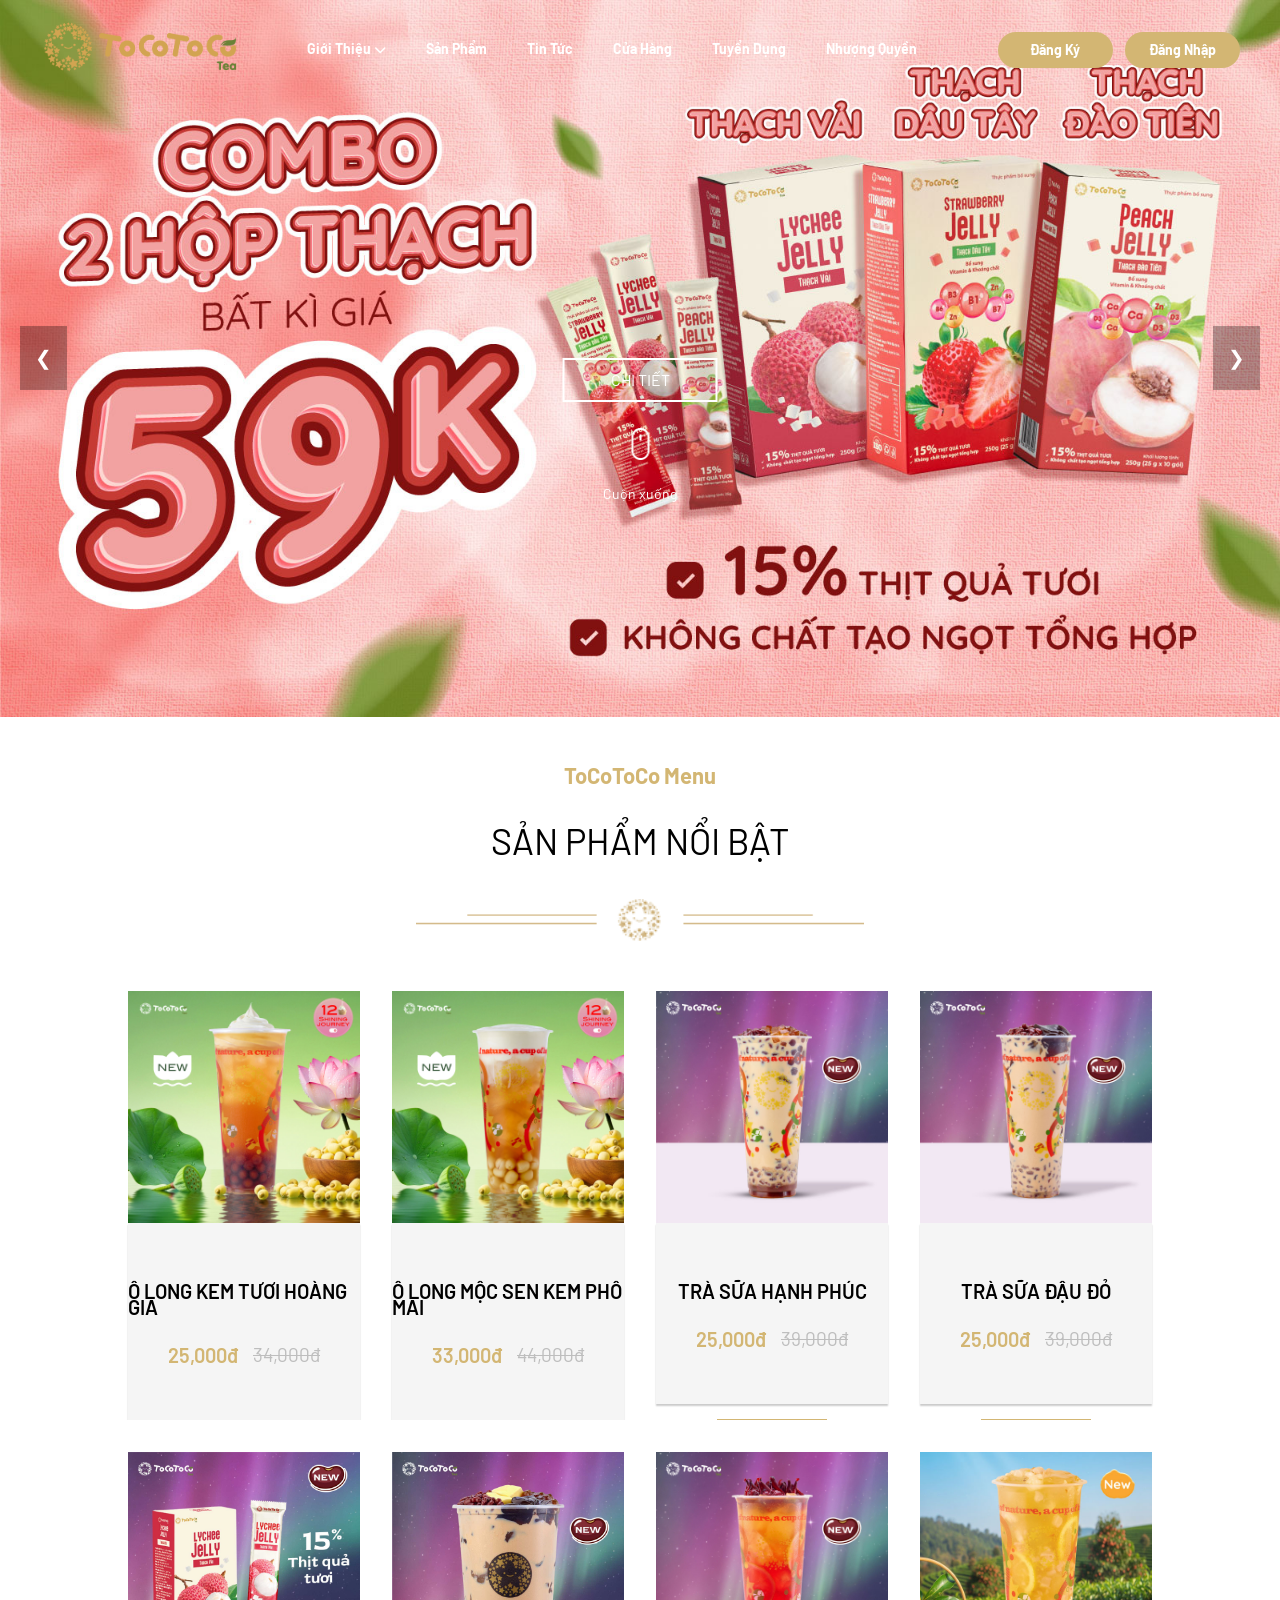
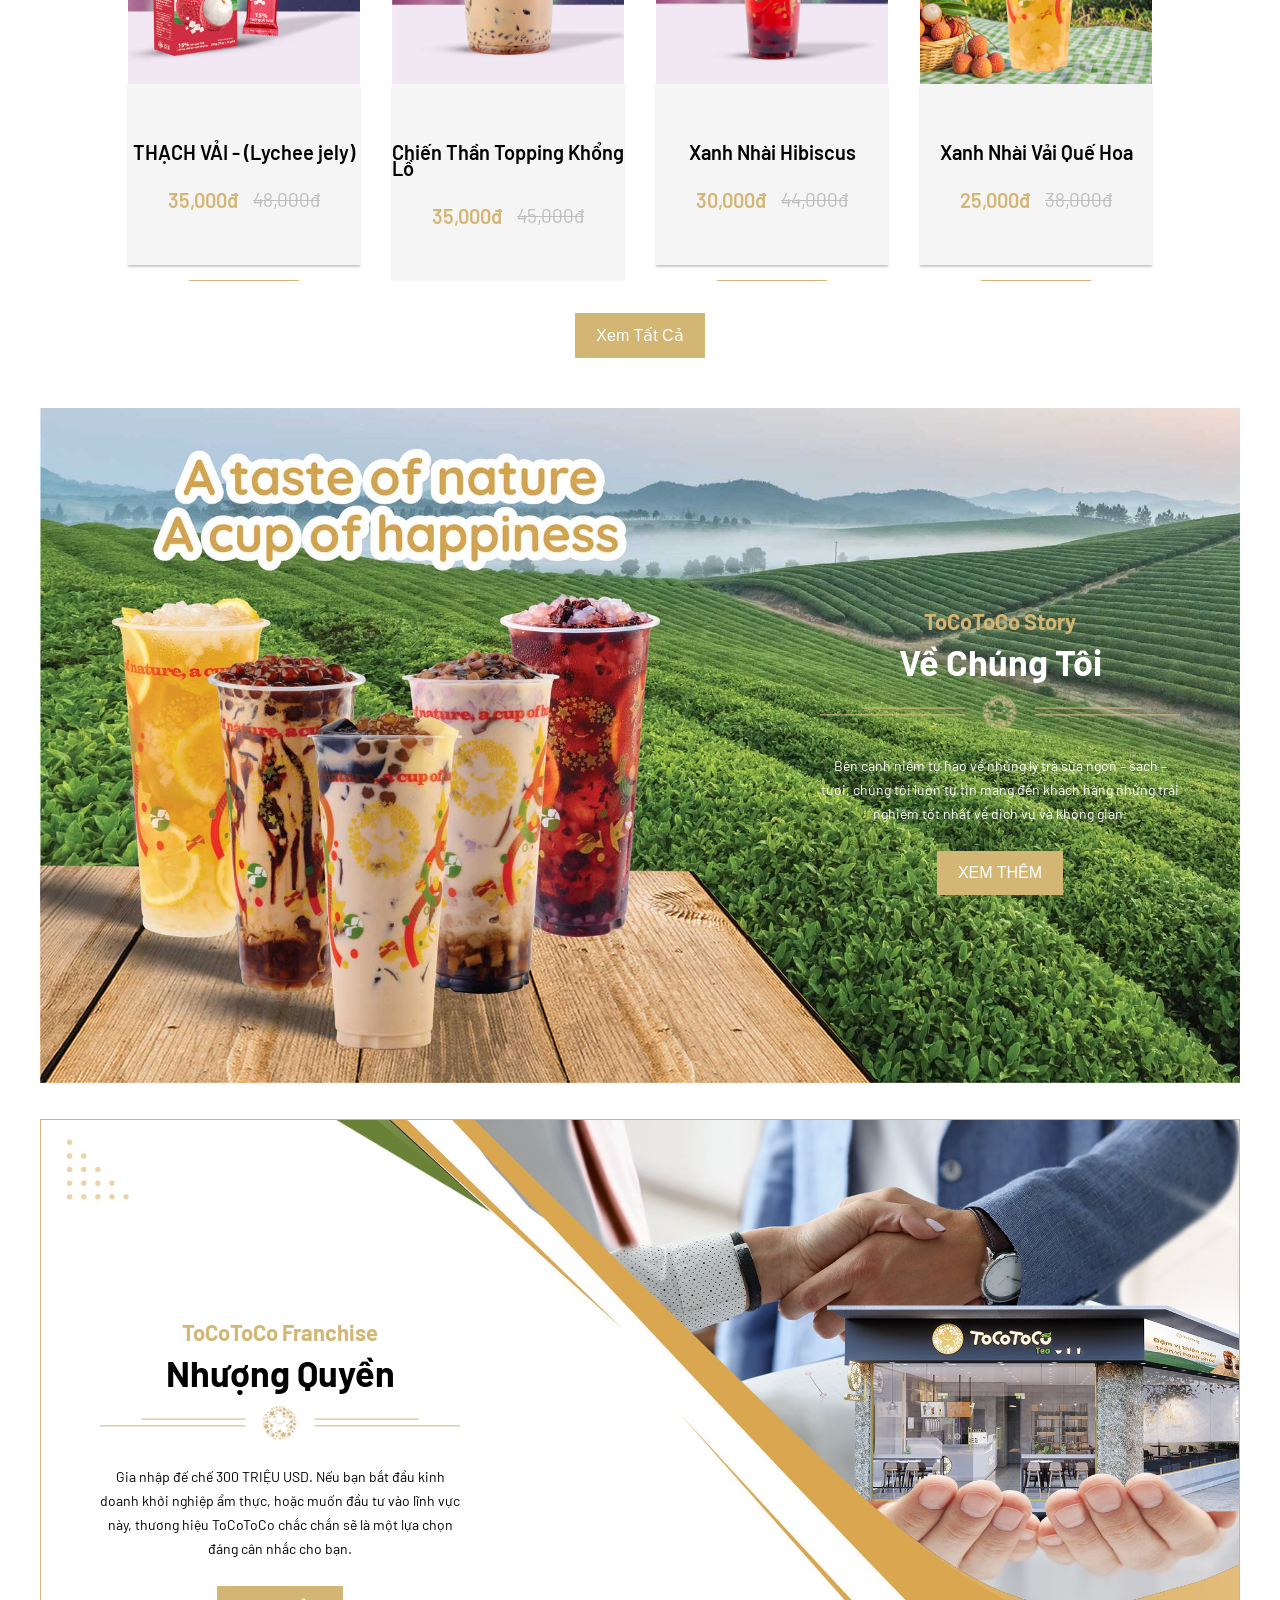
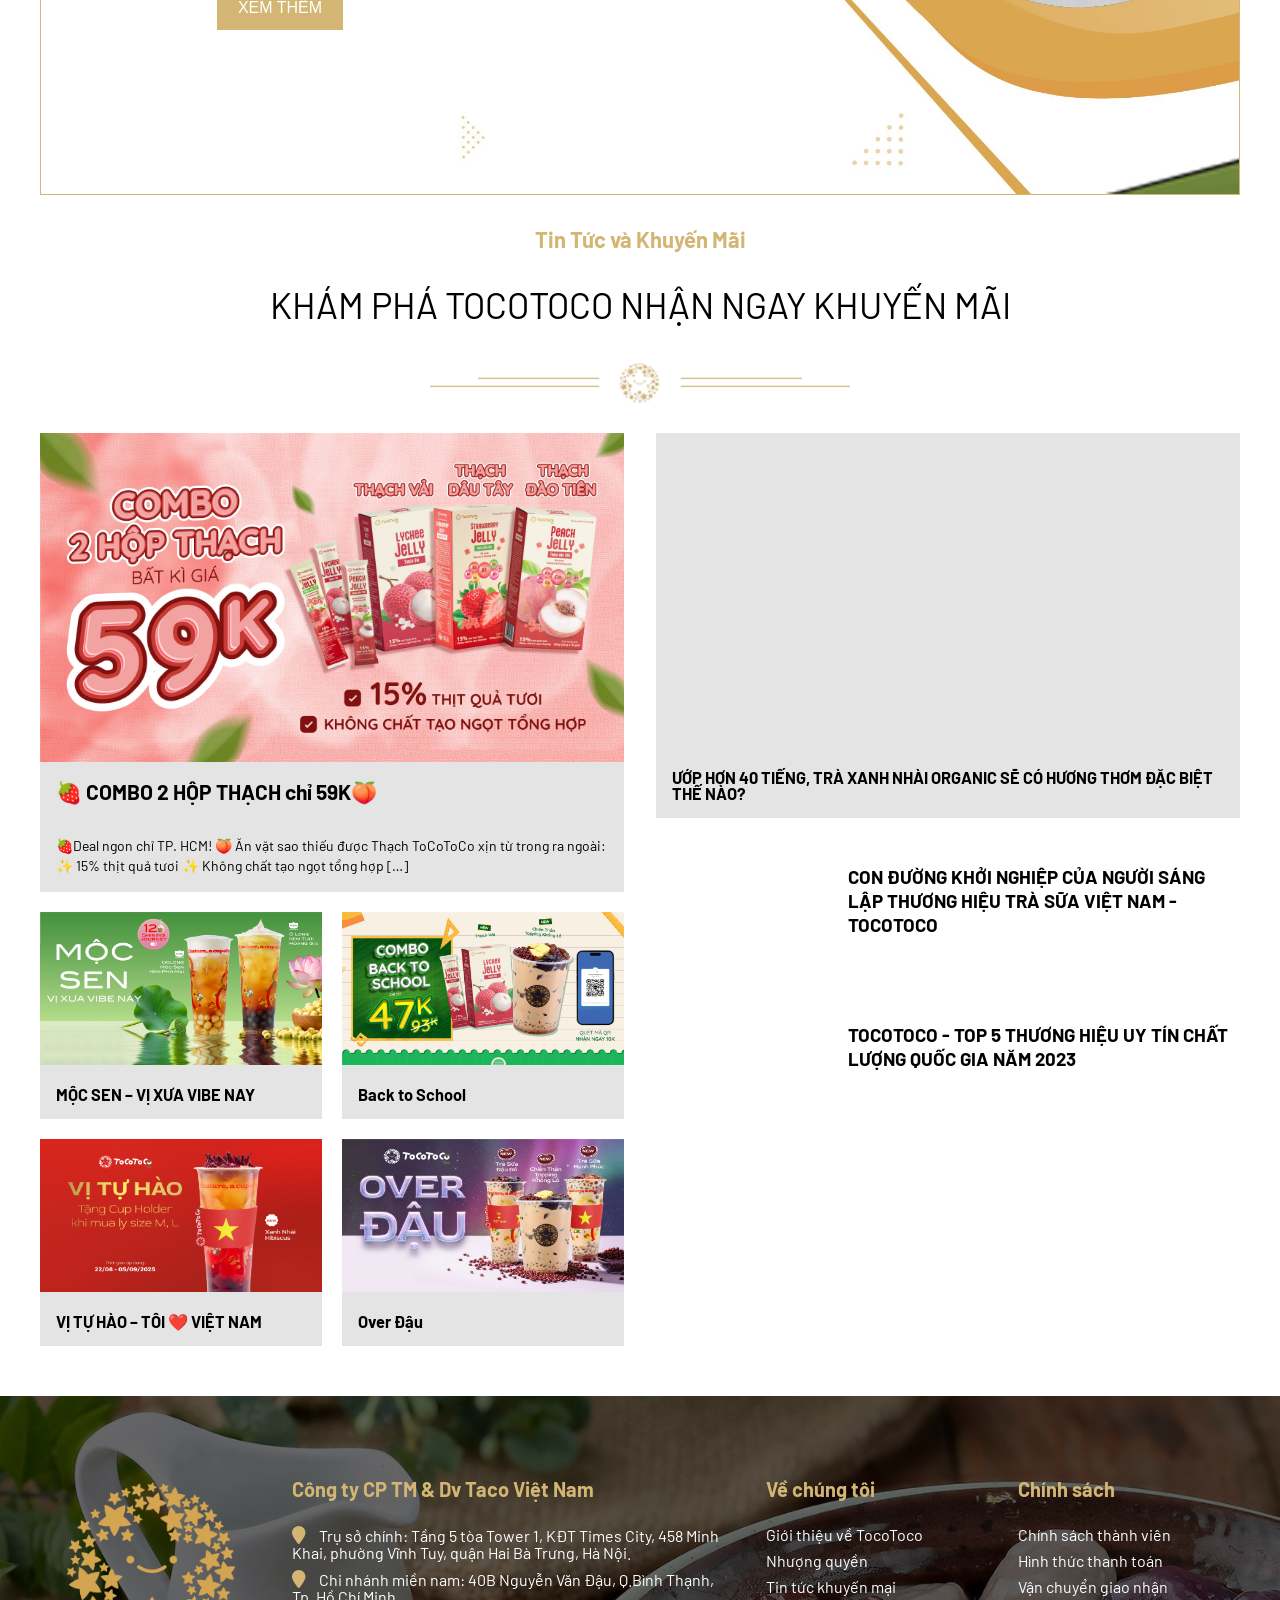
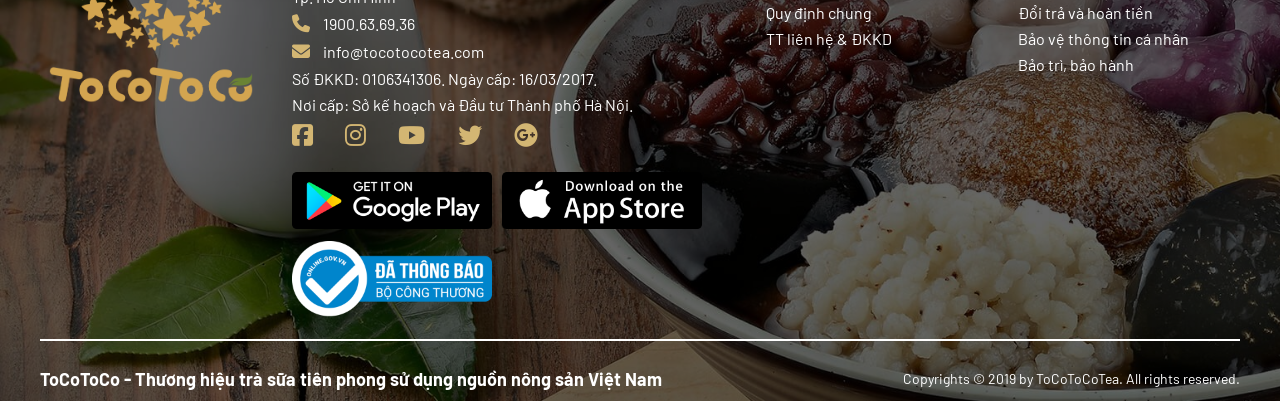
<file: index.html>
<!doctype html>
<html lang="vi">
  <head>
    <meta charset="UTF-8" />
    <meta name="viewport" content="width=device-width, initial-scale=1.0" />
    <title>ToCoToCo - Trà Sữa Ngon Chuẩn Vị Việt</title>
    <!-- Font Awesome -->
    <link
      rel="stylesheet"
      href="https://cdnjs.cloudflare.com/ajax/libs/font-awesome/6.6.0/css/all.min.css"
    />

    <!-- Google Fonts -->
    <link rel="preconnect" href="https://fonts.googleapis.com" />
    <link rel="preconnect" href="https://fonts.gstatic.com" crossorigin />
    <link
      href="https://fonts.googleapis.com/css2?family=Barlow:wght@300;400;500;600;700;800&display=swap"
      rel="stylesheet"
    />

    <!-- CSS -->
    <link rel="stylesheet" href="./assets/css/toco-grid.css" />
    <link rel="stylesheet" href="./assets/css/base.css" />
    <link rel="stylesheet" href="./assets/css/home.css" />

    <!-- SEO -->
    <meta
      name="description"
      content="ToCoToCo - Thương hiệu trà sữa hàng đầu Việt Nam. Khám phá menu đa dạng, ưu đãi hấp dẫn, và câu chuyện thành công đằng sau thương hiệu ToCoToCo."
    />
    <link
      rel="icon"
      type="image/png"
      href="./assets/imgs/logo/toco-favicon.png"
    />

    <!-- Scripts -->
    <script defer src="./assets/js/include.js"></script>
  </head>
  <body>
    <!-- Header -->
    <header id="header"></header>

    <main class="home">
      <!-- Hero -->
      <section class="home__hero">
        <div class="home__hero-slider">
          <div
            class="home__hero-slide"
            style="
              background-image: url(&quot;./assets/imgs/banner/WEBSITE-1.jpg&quot;);
            "
          ></div>
          <div
            class="home__hero-slide"
            style="
              background-image: url(&quot;./assets/imgs/banner/WEBSITE-2.jpg&quot;);
            "
          ></div>
          <div
            class="home__hero-slide"
            style="
              background-image: url(&quot;./assets/imgs/banner/WEBSITE-3.jpg&quot;);
            "
          ></div>
        </div>

        <div class="home__hero-btn">
          <a href="./pages/product.html">CHI TIẾT</a>
          <div class="btn-up_down"></div>
          <p>Cuộn xuống</p>
        </div>

        <button class="hero-prev">❮</button>
        <button class="hero-next">❯</button>
      </section>

      <!-- Product -->
      <section class="product">
        <div class="product__title">
          <h2 class="product__subtitle">ToCoToCo Menu</h2>
          <div class="product__heading">SẢN PHẨM NỔI BẬT</div>
          <img loading="lazy"
            class="product__line"
            src="./assets/imgs/logo/home_line.webp"
            alt="line"
          />
        </div>

        <div class="product__list grid">
          <div class="row">
            <div class="product__card col xl-3 m-6 c-6">
              <div class="product__card-img">
                <img loading="lazy"
                  src="./assets/imgs/products/OOLONG-KEM-TUOI-HOANG-GIA-VANI.jpg"
                  alt="ảnh OOLONG-KEM-TUOI-HOANG-GIA-VANI"
                />
              </div>
              <div class="product__card-info">
                <h3 class="product__name">Ô LONG KEM TƯƠI HOÀNG GIA</h3>
                <div class="product__price">
                  <div class="product__price--origin">25,000đ</div>
                  <div class="product__price--sale">34,000đ</div>
                </div>
                <button class="product__btn">Đặt Hàng</button>
              </div>
            </div>
            <div class="product__card col xl-3 m-6 c-6">
              <div class="product__card-img">
                <img loading="lazy"
                  alt="ảnh Oolong-Moc-Sen-Kem-Pho-Mai"
                  src="./assets/imgs/products/Oolong-Moc-Sen-Kem-Pho-Mai.jpg"
                />
              </div>
              <div class="product__card-info">
                <h3 class="product__name">Ô LONG MỘC SEN KEM PHÔ MAI</h3>
                <div class="product__price">
                  <div class="product__price--origin">33,000đ</div>
                  <div class="product__price--sale">44,000đ</div>
                </div>
                <button class="product__btn">Đặt Hàng</button>
              </div>
            </div>
            <div class="product__card col xl-3 m-6 c-6">
              <div class="product__card-img">
                <img loading="lazy"
                  src="./assets/imgs/products/Tra-sua-hanh-phuc.jpg"
                  alt="ảnh Tra-sua-hanh-phuc"
                />
              </div>
              <div class="product__card-info">
                <h3 class="product__name">TRÀ SỮA HẠNH PHÚC</h3>
                <div class="product__price">
                  <div class="product__price--origin">25,000đ</div>
                  <div class="product__price--sale">39,000đ</div>
                </div>
                <button class="product__btn">Đặt Hàng</button>
              </div>
            </div>
            <div class="product__card col xl-3 m-6 c-6">
              <div class="product__card-img">
                <img loading="lazy"
                  src="./assets/imgs/products/Tra-sua-dau-do.jpg"
                  alt="ảnh Tra-sua-dau-do"
                />
              </div>
              <div class="product__card-info">
                <h3 class="product__name">TRÀ SỮA ĐẬU ĐỎ</h3>
                <div class="product__price">
                  <div class="product__price--origin">25,000đ</div>
                  <div class="product__price--sale">39,000đ</div>
                </div>
                <button class="product__btn">Đặt Hàng</button>
              </div>
            </div>
          </div>

          <div class="row">
            <div class="product__card col xl-3 m-6 c-6">
              <div class="product__card-img">
                <img loading="lazy"
                  src="./assets/imgs/products/Thach-vai.jpg"
                  alt="ảnh Thach-vai"
                />
              </div>
              <div class="product__card-info">
                <h3 class="product__name">THẠCH VẢI - (Lychee jely)</h3>
                <div class="product__price">
                  <div class="product__price--origin">35,000đ</div>
                  <div class="product__price--sale">48,000đ</div>
                </div>
                <button class="product__btn">Đặt Hàng</button>
              </div>
            </div>
            <div class="product__card col xl-3 m-6 c-6">
              <div class="product__card-img">
                <img loading="lazy"
                  src="./assets/imgs/products/Chien-than-topping-khong-lo.jpg"
                  alt="ảnh Chien-than-topping-khong-lo"
                />
              </div>
              <div class="product__card-info">
                <h3 class="product__name">Chiến Thần Topping Khổng Lồ</h3>
                <div class="product__price">
                  <div class="product__price--origin">35,000đ</div>
                  <div class="product__price--sale">45,000đ</div>
                </div>
                <button class="product__btn">Đặt Hàng</button>
              </div>
            </div>
            <div class="product__card col xl-3 m-6 c-6">
              <div class="product__card-img">
                <img loading="lazy"
                  src="./assets/imgs/products/Xanh-nhai-hibiscus.jpg"
                  alt="ảnh Xanh-nhai-hibiscus"
                />
              </div>
              <div class="product__card-info">
                <h3 class="product__name">Xanh Nhài Hibiscus</h3>
                <div class="product__price">
                  <div class="product__price--origin">30,000đ</div>
                  <div class="product__price--sale">44,000đ</div>
                </div>
                <button class="product__btn">Đặt Hàng</button>
              </div>
            </div>
            <div class="product__card col xl-3 m-6 c-6">
              <div class="product__card-img">
                <img loading="lazy"
                  src="./assets/imgs/products/Xanh-Nhai-Vai-Que-Hoa.jpg"
                  alt="ảnh Xanh-Nhai-Vai-Que-Hoa"
                />
              </div>
              <div class="product__card-info">
                <h3 class="product__name">Xanh Nhài Vải Quế Hoa</h3>
                <div class="product__price">
                  <div class="product__price--origin">25,000đ</div>
                  <div class="product__price--sale">38,000đ</div>
                </div>
                <button class="product__btn">Đặt Hàng</button>
              </div>
            </div>
          </div>
          <button class="product__list-btn">Xem Tất Cả</button>
        </div>
      </section>

      <!-- Banner -->
      <section class="banner wide">
        <div class="banner__item">
          <img loading="lazy" src="./assets/imgs/banner/banner-about-us.jpg" alt="banner" />
          <div class="banner__info banner__info--right">
            <h2 class="banner__subtitle">ToCoToCo Story</h2>
            <h3 class="banner__title">Về Chúng Tôi</h3>
            <img loading="lazy"
              class="product__line"
              src="./assets/imgs/logo/home_line.webp"
              alt="line"
            />
            <p class="banner__desc">
              Bên cạnh niềm tự hào về những ly trà sữa ngon – sạch – tươi, chúng
              tôi luôn tự tin mang đến khách hàng những trải nghiệm tốt nhất về
              dịch vụ và không gian.
            </p>
            <button class="banner__btn">XEM THÊM</button>
          </div>
        </div>

        <div class="banner__item">
          <img loading="lazy"
            style="border: 1px solid #d3b673"
            src="./assets/imgs/banner/banner-contact.jpeg"
            alt="banner"
          />
          <div class="banner__info banner__info--left">
            <h2 class="banner__subtitle">ToCoToCo Franchise</h2>
            <h3 class="banner__title">Nhượng Quyền</h3>
            <img loading="lazy"
              class="product__line"
              src="./assets/imgs/logo/home_line.webp"
              alt="line"
            />
            <p class="banner__desc">
              Gia nhập đế chế 300 TRIỆU USD. Nếu bạn bắt đầu kinh doanh khởi
              nghiệp ẩm thực, hoặc muốn đầu tư vào lĩnh vực này, thương hiệu
              ToCoToCo chắc chắn sẽ là một lựa chọn đáng cân nhắc cho bạn.
            </p>
            <button class="banner__btn">XEM THÊM</button>
          </div>
        </div>
      </section>

      <!-- News -->
      <section class="news wide">
        <div class="product__title">
          <h2 class="product__subtitle">Tin Tức và Khuyến Mãi</h2>
          <div class="product__heading">
            KHÁM PHÁ TOCOTOCO NHẬN NGAY KHUYẾN MÃI
          </div>
          <img loading="lazy"
            class="product__line"
            src="./assets/imgs/logo/home_line.webp"
            alt="line"
          />
        </div>

        <div class="news__main">
          <div class="news__col">
            <div class="news__latest news__ani">
              <!-- Fixed: Nút không hoạt động (thêm href) -->
              <a href="javascript:void(0)">
                <div class="news__wall">
                  <!-- Fixed: Hình ảnh thiếu alt -->
                  <img loading="lazy"
                    src="./assets/imgs/banner/WEBSITE-1.jpg"
                    alt="Tin tức ToCoToCo 1"
                  />
                </div>
                <div class="news__content">
                  <h2>🍓 COMBO 2 HỘP THẠCH chỉ 59K🍑</h2>
                  <p>
                    🍓Deal ngon chỉ TP. HCM! 🍑 Ăn vặt sao thiếu được Thạch
                    ToCoToCo xịn từ trong ra ngoài: ✨ 15% thịt quả tươi ✨
                    Không chất tạo ngọt tổng hợp […]
                  </p>
                </div>
              </a>
            </div>

            <ul class="news__list">
              <li class="news__item news__ani">
                <!-- Fixed: Nút không hoạt động (thêm href) -->
                <a href="javascript:void(0)">
                  <div class="news__wall">
                    <!-- Fixed: Hình ảnh thiếu alt -->
                    <img loading="lazy"
                      src="./assets/imgs/banner/WEBSITE-2.jpg"
                      alt="Tin tức ToCoToCo 2"
                    />
                  </div>
                  <div class="news__content">
                    <h3>MỘC SEN – VỊ XƯA VIBE NAY</h3>
                  </div>
                </a>
              </li>
              <li class="news__item news__ani">
                <!-- Fixed: Nút không hoạt động (thêm href) -->
                <a href="javascript:void(0)">
                  <div class="news__wall">
                    <!-- Fixed: Hình ảnh thiếu alt -->
                    <img loading="lazy"
                      src="./assets/imgs/banner/banner-back-to-school.jpg"
                      alt="Sự kiện Back to School"
                    />
                  </div>
                  <div class="news__content"><h3>Back to School</h3></div>
                </a>
              </li>
              <li class="news__item news__ani">
                <!-- Fixed: Nút không hoạt động (thêm href) -->
                <a href="javascript:void(0)">
                  <div class="news__wall">
                    <!-- Fixed: Hình ảnh thiếu alt -->
                    <img loading="lazy"
                      src="./assets/imgs/banner/banner-2-thang-9.png"
                      alt="Sự kiện Lễ Quốc Khánh"
                    />
                  </div>
                  <div class="news__content">
                    <h3>VỊ TỰ HÀO – TÔI ❤️ VIỆT NAM</h3>
                  </div>
                </a>
              </li>
              <li class="news__item news__ani">
                <!-- Fixed: Nút không hoạt động (thêm href) -->
                <a href="javascript:void(0)">
                  <div class="news__wall">
                    <!-- Fixed: Hình ảnh thiếu alt -->
                    <img loading="lazy"
                      src="./assets/imgs/banner/over-dau.jpg"
                      alt="Tin tức Over Đậu"
                    />
                  </div>
                  <div class="news__content"><h3>Over Đậu</h3></div>
                </a>
              </li>
            </ul>
          </div>

          <div class="news__col">
            <div class="news__latest news__ani">
              <div class="news__wall">
                <iframe loading="lazy"
                  width="100%"
                  height="315"
                  src="https://www.youtube.com/embed/Q4eLrTkAnJ0"
                  title="Ướp Hơn 40 Tiếng, Trà Xanh Nhài Organic Sẽ Có Hương Thơm Đặc Biệt Thế Nào?"
                  frameborder="0"
                  allow="
                    accelerometer;
                    autoplay;
                    clipboard-write;
                    encrypted-media;
                    gyroscope;
                    picture-in-picture;
                    web-share;
                  "
                  allowfullscreen
                >
                </iframe>
              </div>
              <div class="news__content">
                <h3>
                  ƯỚP HƠN 40 TIẾNG, TRÀ XANH NHÀI ORGANIC SẼ CÓ HƯƠNG THƠM ĐẶC
                  BIỆT THẾ NÀO?
                </h3>
              </div>
            </div>
            <ul class="news__list--right">
              <li class="news__item--right">
                <div class="news__wall--right">
                  <iframe loading="lazy"
                    width="40%"
                    height="120"
                    src="https://www.youtube.com/embed/qhwPaHo0Tx8"
                    title="Con Đường Khởi Nghiệp Của Người Sáng Lập ToCoToCo"
                    frameborder="0"
                    allow="
                      accelerometer;
                      autoplay;
                      clipboard-write;
                      encrypted-media;
                      gyroscope;
                      picture-in-picture;
                      web-share;
                    "
                    allowfullscreen
                  >
                  </iframe>
                </div>
                <div class="news__item--right-content">
                  <h3>
                    CON ĐƯỜNG KHỞI NGHIỆP CỦA NGƯỜI SÁNG LẬP THƯƠNG HIỆU TRÀ SỮA
                    VIỆT NAM - TOCOTOCO
                  </h3>
                </div>
              </li>
              <li class="news__item--right">
                <div class="news__wall--right">
                  <iframe loading="lazy"
                    width="40%"
                    height="120"
                    src="https://www.youtube.com/embed/-lEWuY-9v4o"
                    title="ToCoToCo - Top 5 Thương Hiệu Uy Tín Quốc Gia Năm 2023"
                    frameborder="0"
                    allow="
                      accelerometer;
                      autoplay;
                      clipboard-write;
                      encrypted-media;
                      gyroscope;
                      picture-in-picture;
                      web-share;
                    "
                    allowfullscreen
                  >
                  </iframe>
                </div>
                <div class="news__item--right-content">
                  <h3>
                    TOCOTOCO - TOP 5 THƯƠNG HIỆU UY TÍN CHẤT LƯỢNG QUỐC GIA NĂM
                    2023
                  </h3>
                </div>
              </li>
            </ul>
          </div>
        </div>
      </section>
    </main>

    <footer id="footer"></footer>
    <script>
      const slider = document.querySelector(".home__hero-slider");
      const slides = document.querySelectorAll(".home__hero-slide");
      const prev = document.querySelector(".hero-prev");
      const next = document.querySelector(".hero-next");
      let index = 0;

      function showSlide(i) {
        index = (i + slides.length) % slides.length;
        slider.style.transform = `translateX(-${index * 100}%)`;
      }

      next.addEventListener("click", () => showSlide(index + 1));
      prev.addEventListener("click", () => showSlide(index - 1));

      // Tự động chuyển ảnh mỗi 5 giây
      setInterval(() => showSlide(index + 1), 5000);
    </script>
  </body>
</html>
</file>
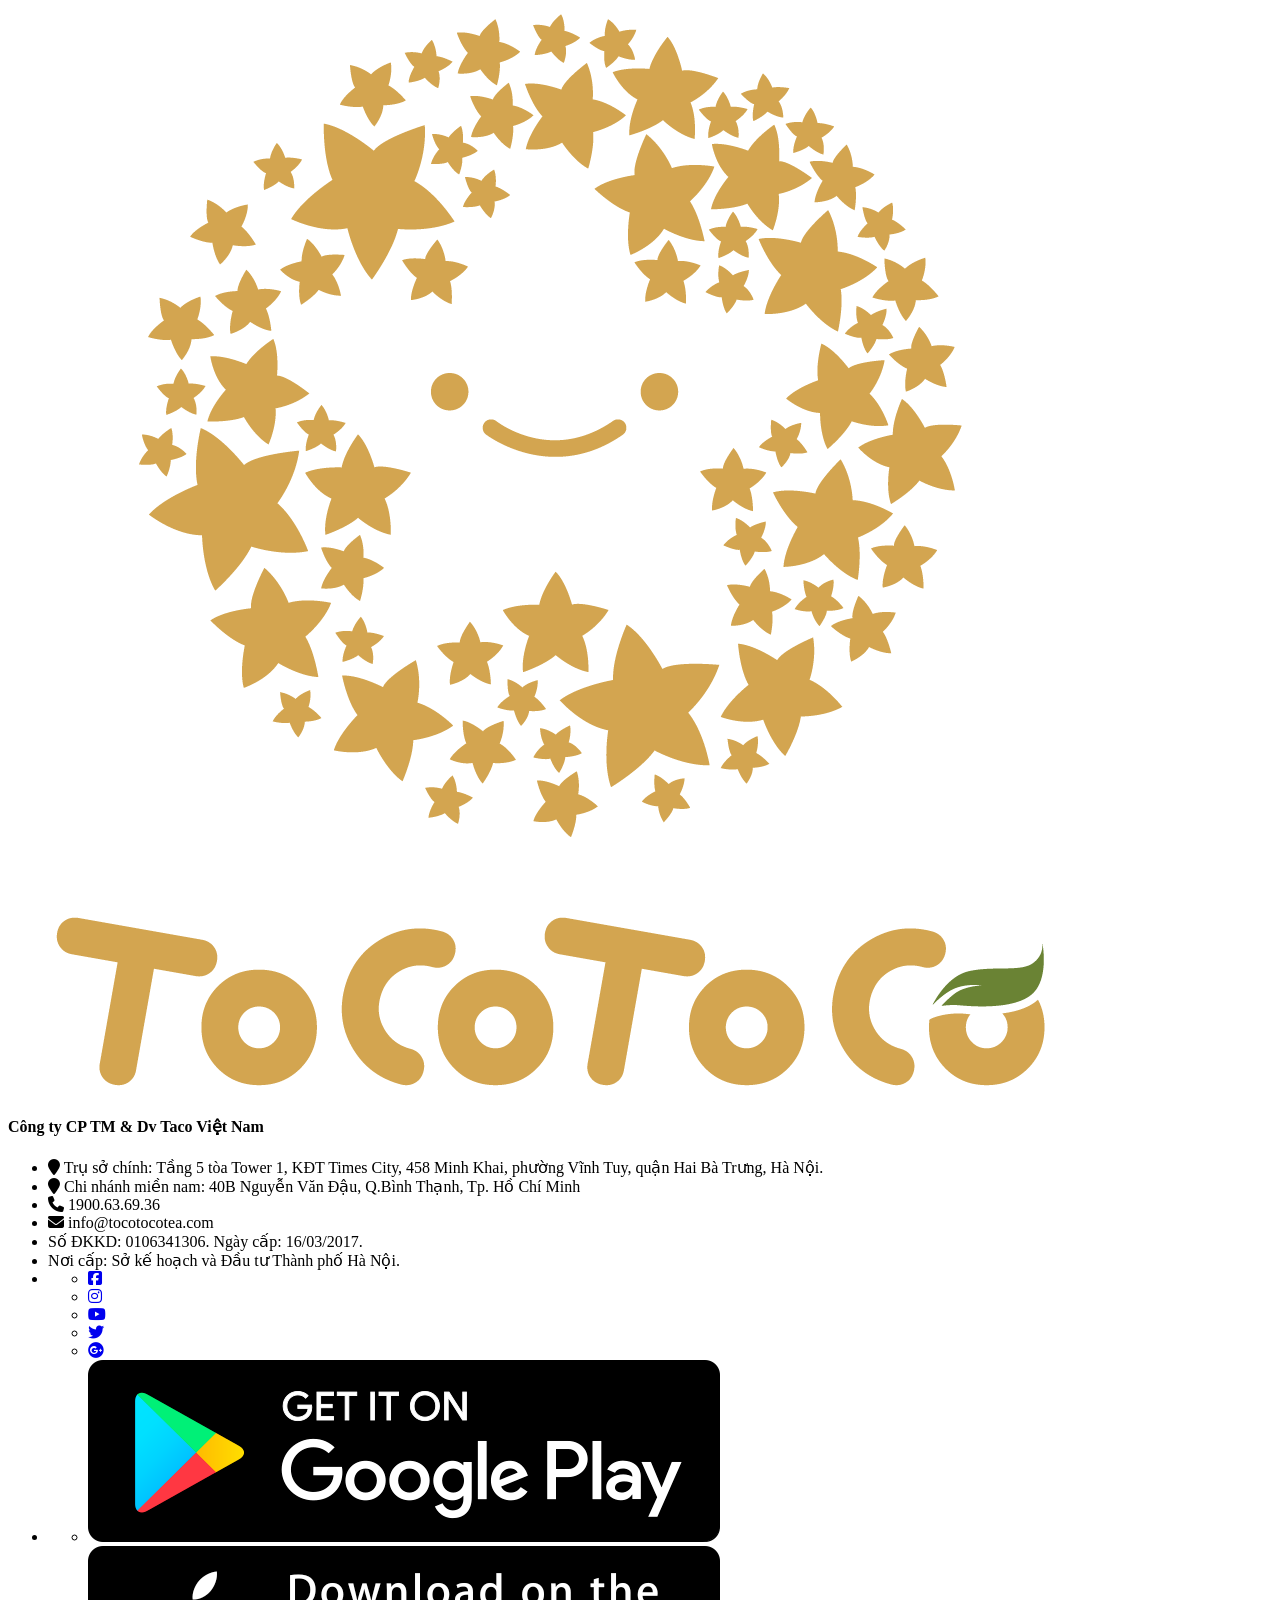
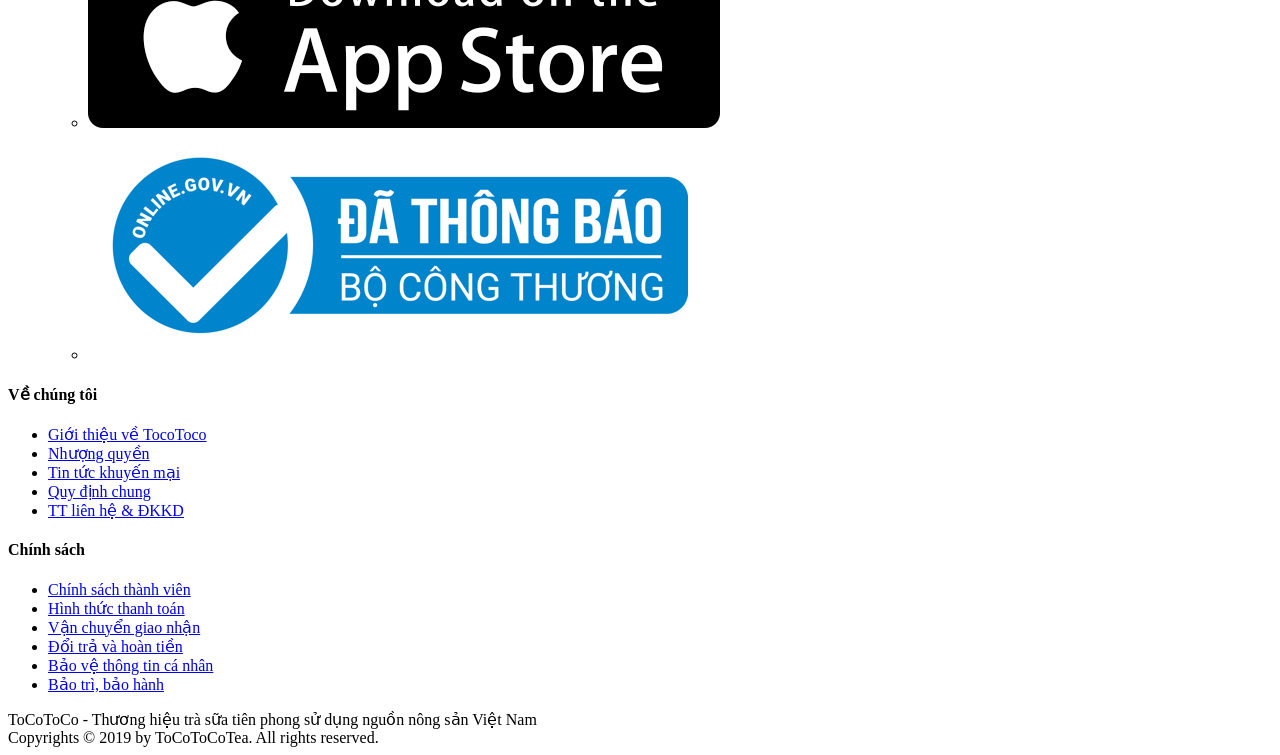
<file: components/footer.html>
<!doctype html>
<html lang="vi">
  <head>
    <meta charset="UTF-8" />
    <meta name="viewport" content="width=device-width, initial-scale=1.0" />
    <link
      rel="stylesheet"
      href="https://cdnjs.cloudflare.com/ajax/libs/font-awesome/6.6.0/css/all.min.css"
    />
  </head>
  <body>
    <footer id="footer">
      <div class="footer__container">
        <div class="footer-top">
          <section class="footer__logo">
            <img
              class="footer__logo-img"
              src="../assets/imgs/footer/ft_logo.png"
              alt="footer logo img"
            />
          </section>

          <section class="footer__info">
            <h4 class="footer__title">Công ty CP TM & Dv Taco Việt Nam</h4>
            <ul class="footer__info-list">
              <li class="footer__info-item">
                <i class="footer__icon fa-solid fa-location-pin"></i>
                Trụ sở chính: Tầng 5 tòa Tower 1, KĐT Times City, 458 Minh Khai,
                phường Vĩnh Tuy, quận Hai Bà Trưng, Hà Nội.
              </li>
              <li class="footer__info-item">
                <i class="footer__icon fa-solid fa-location-pin"></i>
                Chi nhánh miền nam: 40B Nguyễn Văn Đậu, Q.Bình Thạnh, Tp. Hồ Chí
                Minh
              </li>
              <li class="footer__info-item">
                <i class="footer__icon fa-solid fa-phone"></i>
                1900.63.69.36
              </li>
              <li class="footer__info-item">
                <i class="footer__icon fa-solid fa-envelope"></i>
                info@tocotocotea.com
              </li>
              <li class="footer__info-item">
                Số ĐKKD: 0106341306. Ngày cấp: 16/03/2017.
              </li>
              <li class="footer__info-item">
                Nơi cấp: Sở kế hoạch và Đầu tư Thành phố Hà Nội.
              </li>
              <li class="footer__info-item">
                <ul class="footer__social-list">
                  <li class="footer__social-item">
                    <a href="javascript:void(0)">
                      <i class="footer__icon fa-brands fa-square-facebook"></i>
                    </a>
                  </li>
                  <li class="footer__social-item">
                    <a href="javascript:void(0)">
                      <i class="footer__icon fa-brands fa-instagram"></i>
                    </a>
                  </li>
                  <li class="footer__social-item">
                    <a href="javascript:void(0)">
                      <i class="footer__icon fa-brands fa-youtube"></i>
                    </a>
                  </li>
                  <li class="footer__social-item">
                    <a href="javascript:void(0)">
                      <i class="footer__icon fa-brands fa-twitter"></i>
                    </a>
                  </li>
                  <li class="footer__social-item">
                    <a href="javascript:void(0)">
                      <i class="footer__icon fa-brands fa-google-plus"></i>
                    </a>
                  </li>
                </ul>
              </li>
              <li class="footer__info-item">
                <ul class="footer__img-list">
                  <li class="footer__img-item">
                    <img loading="lazy"
                      src="../assets/imgs/footer/googleplay.png"
                      alt="gg img"
                    />
                  </li>
                  <li class="footer__img-item">
                    <img loading="lazy"
                      src="../assets/imgs/footer/appstore.png"
                      alt="appstore img"
                    />
                  </li>
                  <li class="footer__img-item">
                    <img loading="lazy"
                      src="../assets/imgs/footer/bo_cong_thuong_grande.png"
                      alt="chứng nhận img"
                    />
                  </li>
                </ul>
              </li>
            </ul>
          </section>

          <section class="footer__about-us">
            <h4 class="footer__title">Về chúng tôi</h4>
            <ul class="footer__about-us-list">
              <li class="footer__about-us-item">
                <a class="footer__link" href="javascript:void(0)"
                  >Giới thiệu về TocoToco</a
                >
              </li>
              <li class="footer__about-us-item">
                <a class="footer__link" href="javascript:void(0)"
                  >Nhượng quyền</a
                >
              </li>
              <li class="footer__about-us-item">
                <a class="footer__link" href="javascript:void(0)"
                  >Tin tức khuyến mại</a
                >
              </li>
              <li class="footer__about-us-item">
                <a class="footer__link" href="javascript:void(0)"
                  >Quy định chung</a
                >
              </li>
              <li class="footer__about-us-item">
                <a class="footer__link" href="javascript:void(0)"
                  >TT liên hệ & ĐKKD</a
                >
              </li>
            </ul>
          </section>

          <section class="footer__policy">
            <h4 class="footer__title">Chính sách</h4>
            <ul class="footer__policy-list">
              <li class="footer__policy-item">
                <a class="footer__link" href="javascript:void(0)">
                  Chính sách thành viên
                </a>
              </li>
              <li class="footer__policy-item">
                <a class="footer__link" href="javascript:void(0)"
                  >Hình thức thanh toán</a
                >
              </li>
              <li class="footer__policy-item">
                <a class="footer__link" href="javascript:void(0)"
                  >Vận chuyển giao nhận</a
                >
              </li>
              <li class="footer__policy-item">
                <a class="footer__link" href="javascript:void(0)"
                  >Đổi trả và hoàn tiền</a
                >
              </li>
              <li class="footer__policy-item">
                <a class="footer__link" href="javascript:void(0)"
                  >Bảo vệ thông tin cá nhân</a
                >
              </li>
              <li class="footer__policy-item">
                <a class="footer__link" href="javascript:void(0)"
                  >Bảo trì, bảo hành</a
                >
              </li>
            </ul>
          </section>
        </div>

        <section class="footer-bottom">
          <div class="footer-bottom-left">
            ToCoToCo - Thương hiệu trà sữa tiên phong sử dụng nguồn nông sản
            Việt Nam
          </div>
          <div class="footer-bottom-right">
            Copyrights © 2019 by ToCoToCoTea. All rights reserved.
          </div>
        </section>
      </div>
    </footer>
  </body>
</html>
</file>
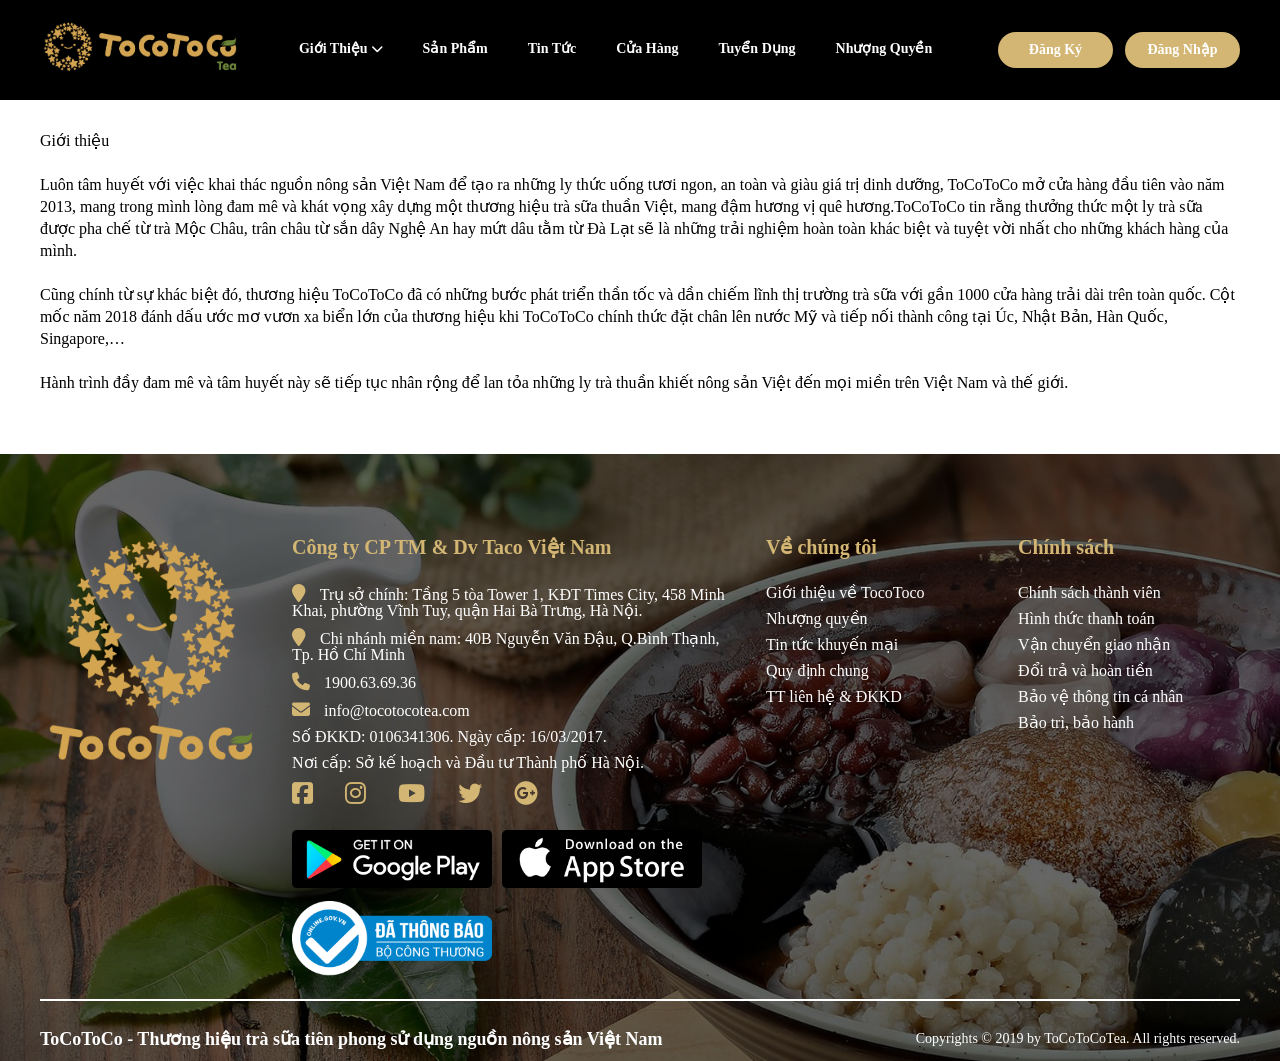
<file: pages/lich_su_va_su_menh.html>
<!DOCTYPE html>
<html lang="vi">
  <head>
    <meta charset="UTF-8" />
    <meta name="viewport" content="width=device-width, initial-scale=1.0" />
    <title>Lịch sử và sứ mệnh</title>
    <link rel="stylesheet" href="../assets/css/base.css" />
    <link rel="stylesheet" href="../assets/css/pages/lich-su.css" />
    <script defer src="../assets/js/include.js"></script>
  </head>
  <body>
    <header id="header"></header>

    <main class="main">
      <p>
        Giới thiệu <br /><br />
        Luôn tâm huyết với việc khai thác nguồn nông sản Việt Nam để tạo ra
        những ly thức uống tươi ngon, an toàn và giàu giá trị dinh dưỡng,
        ToCoToCo mở cửa hàng đầu tiên vào năm 2013, mang trong mình lòng đam mê
        và khát vọng xây dựng một thương hiệu trà sữa thuần Việt, mang đậm hương
        vị quê hương.ToCoToCo tin rằng thưởng thức một ly trà sữa được pha chế
        từ trà Mộc Châu, trân châu từ sắn dây Nghệ An hay mứt dâu tằm từ Đà Lạt
        sẽ là những trải nghiệm hoàn toàn khác biệt và tuyệt vời nhất cho những
        khách hàng của mình. <br /><br />
        Cũng chính từ sự khác biệt đó, thương hiệu ToCoToCo đã có những bước
        phát triển thần tốc và dần chiếm lĩnh thị trường trà sữa với gần 1000
        cửa hàng trải dài trên toàn quốc. Cột mốc năm 2018 đánh dấu ước mơ vươn
        xa biển lớn của thương hiệu khi ToCoToCo chính thức đặt chân lên nước Mỹ
        và tiếp nối thành công tại Úc, Nhật Bản, Hàn Quốc, Singapore,…
        <br /><br />
        Hành trình đầy đam mê và tâm huyết này sẽ tiếp tục nhân rộng để lan tỏa
        những ly trà thuần khiết nông sản Việt đến mọi miền trên Việt Nam và thế
        giới. <br />
      </p>
    </main>

    <footer id="footer"></footer>
  </body>
</html>
</file>
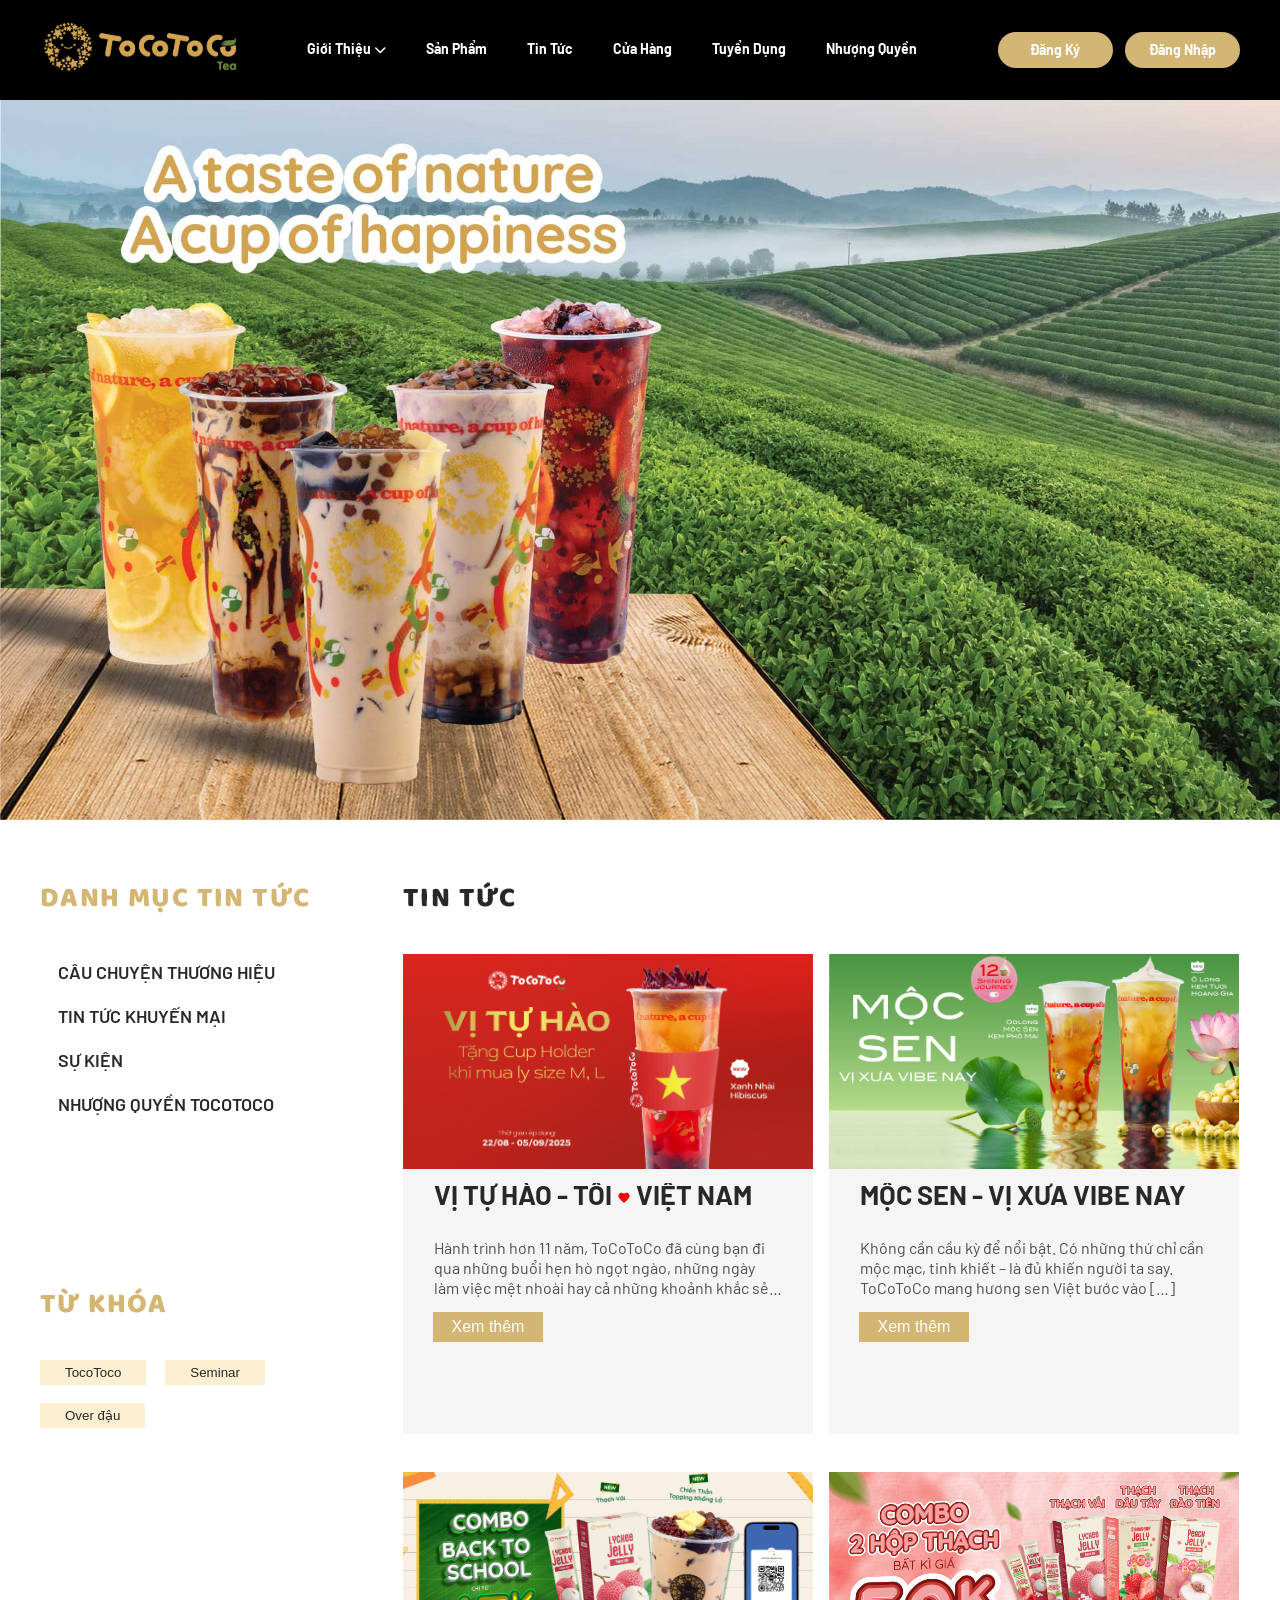
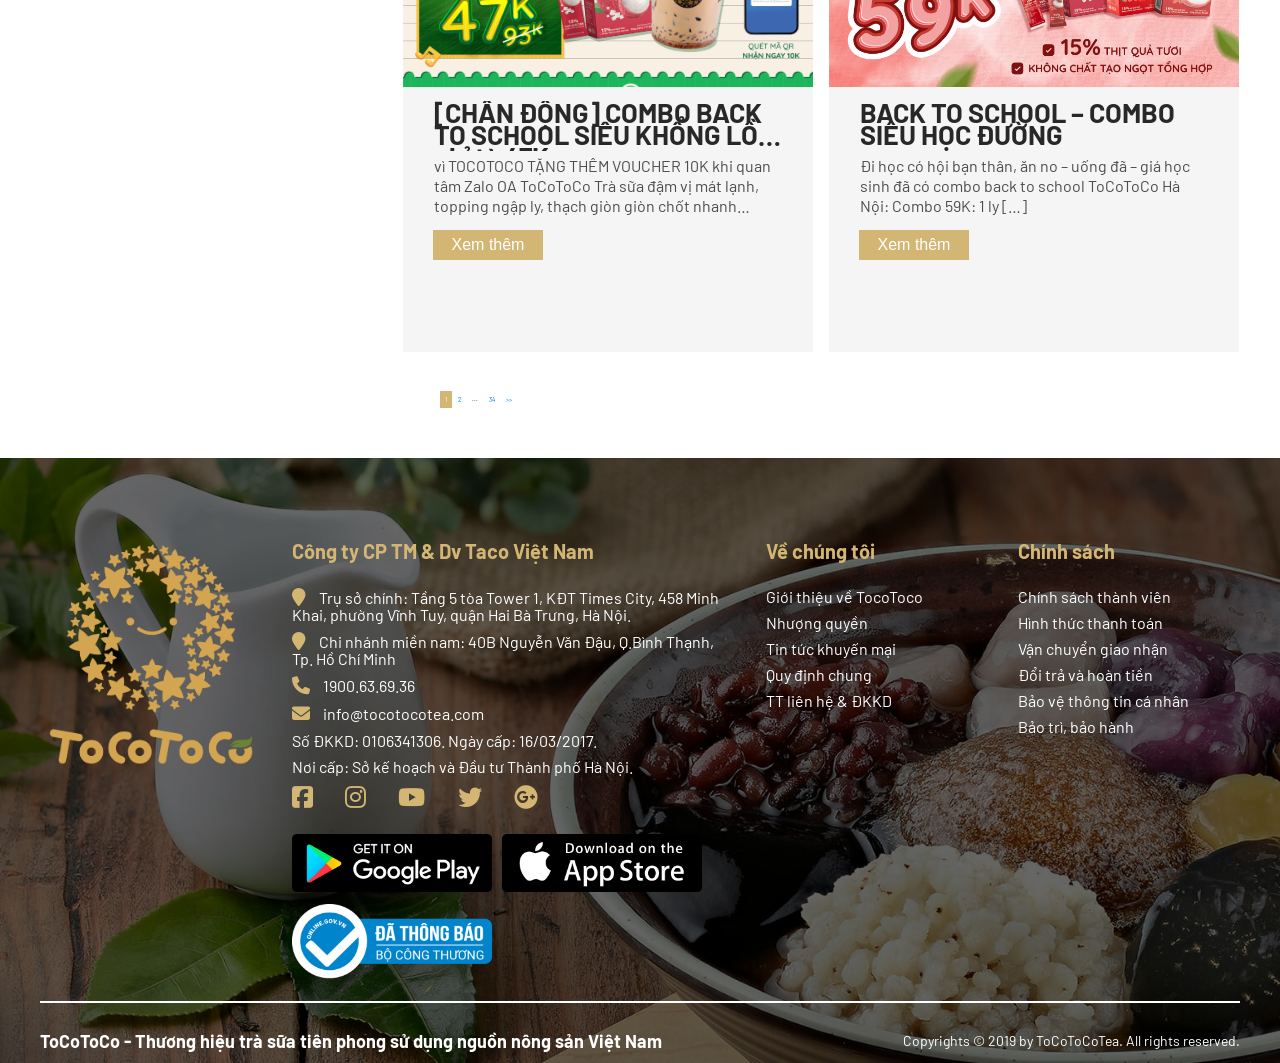
<file: pages/news.html>
<!doctype html>
<html lang="vi">
  <head>
    <meta charset="UTF-8" />
    <meta name="viewport" content="width=device-width, initial-scale=1.0" />

    <!-- font -->
    <link rel="preconnect" href="https://fonts.googleapis.com" />
    <link rel="preconnect" href="https://fonts.gstatic.com" crossorigin />
    <link
      href="https://fonts.googleapis.com/css2?family=Baloo+2:wght@400..800&family=Barlow:ital,wght@0,100;0,200;0,300;0,400;0,500;0,600;0,700;0,800;0,900;1,100;1,200;1,300;1,400;1,500;1,600;1,700;1,800;1,900&family=Inter:ital,opsz,wght@0,14..32,100..900;1,14..32,100..900&family=Open+Sans:ital,wght@0,300..800;1,300..800&family=Poppins:ital,wght@0,100;0,200;0,300;0,400;0,500;0,600;0,700;0,800;0,900;1,100;1,200;1,300;1,400;1,500;1,600;1,700;1,800;1,900&family=Roboto:ital,wght@0,100..900;1,100..900&display=swap"
      rel="stylesheet"
    />

    <!-- icon -->
    <link
      rel="stylesheet"
      href="https://cdnjs.cloudflare.com/ajax/libs/font-awesome/6.6.0/css/all.min.css"
    />

    <!-- style -->
    <link rel="stylesheet" href="../assets/css/pages/news.css" />
    <link rel="stylesheet" href="../assets/css/base.css" />

    <!-- responsive -->
    <link rel="stylesheet" href="../assets/css/responsive/news.css" />
    <title>Tin Tức TocoToco</title>
    <script src="../assets/js/include.js"></script>
  </head>
  <body>
    <!-- header -->
    <header id="header"></header>

    <!-- main -->
    <main id="main">
      <!-- Fixed: Ảnh hỏng, thay bằng ảnh banner có sẵn -->
      <img loading="lazy"
        src="../assets/imgs/banner/banner-about-us.jpg"
        alt="Slide trang tin tức"
        class="main__img"
      />

      <!-- main__content -->
      <div class="main-content">
        <div class="main__nav">
          <h1>DANH MỤC TIN TỨC</h1>
          <!-- main__nav--list -->
          <div class="main__nav--list">
            <a
              href="https://tocotocotea.com/category/blogs/cau-chuyen-thuong-hieu/"
              >CÂU CHUYỆN THƯƠNG HIỆU</a
            >
            <a href="https://tocotocotea.com/category/blogs/tin-tuc-khuyen-mai/"
              >TIN TỨC KHUYẾN MẠI</a
            >
            <a href="https://tocotocotea.com/category/blogs/su-kien/"
              >SỰ KIỆN</a
            >
            <a
              href="https://tocotocotea.com/category/blogs/nhuong-quyen-tocotoco/"
              >NHƯỢNG QUYỀN TOCOTOCO</a
            >
          </div>

          <!-- main__nav--key-word -->
          <div class="main__nav--key-word">
            <h1>Từ khóa</h1>
            <button>TocoToco</button>
            <button>Seminar</button>
            <button>Over đậu</button>
          </div>
        </div>

        <!-- main__news -->
        <div class="main__news">
          <h1>TIN TỨC</h1>
          <div class="main__news--content">
            <!-- item1 -->
            <div class="main__news--item">
              <!-- Fixed: Hình ảnh thiếu alt -->
              <img loading="lazy"
                src="../assets/imgs/banner/banner-2-thang-9.png"
                alt="Tin tức Quốc Khánh"
              />
              <div class="main__news--title">
                <h2>
                  VỊ TỰ HÀO - TÔI
                  <svg
                    xmlns="http://www.w3.org/2000/svg"
                    height="14px"
                    viewBox="0 -960 960 960"
                    width="14px"
                    fill="#ff0000"
                  >
                    <path
                      d="m480-144-50-45q-100-89-165-152.5t-102.5-113Q125-504 110.5-545T96-629q0-89 61-150t150-61q49 0 95 21t78 59q32-38 78-59t95-21q89 0 150 61t61 150q0 43-14 83t-51.5 89q-37.5 49-103 113.5T528-187l-48 43Z"
                    />
                  </svg>
                  VIỆT NAM
                </h2>
              </div>
              <div class="main__news--desc">
                Hành trình hơn 11 năm, ToCoToCo đã cùng bạn đi qua những buổi
                hẹn hò ngọt ngào, những ngày làm việc mệt nhoài hay cả những
                khoảnh khắc sẻ chia […]
              </div>
              <button>Xem thêm</button>
            </div>

            <!-- item2 -->
            <div class="main__news--item">
              <!-- Fixed: Hình ảnh thiếu alt -->
              <img loading="lazy"
                src="../assets/imgs/banner/WEBSITE-2.jpg"
                alt="Mộc sen - Vị xưa"
              />
              <div class="main__news--title">
                <h2>MỘC SEN - VỊ XƯA VIBE NAY</h2>
              </div>
              <div class="main__news--desc">
                Không cần cầu kỳ để nổi bật. Có những thứ chỉ cần mộc mạc, tinh
                khiết – là đủ khiến người ta say. ToCoToCo mang hương sen Việt
                bước vào […]
              </div>
              <button>Xem thêm</button>
            </div>

            <!-- item3 -->
            <div class="main__news--item">
              <!-- Fixed: Hình ảnh thiếu alt -->
              <img loading="lazy"
                src="../assets/imgs/banner/banner-back-to-school.jpg"
                alt="Combo back to school"
              />
              <div class="main__news--title">
                <h2>
                  [CHẤN ĐỘNG] COMBO BACK TO SCHOOL SIÊU KHỔNG LỒ chỉ từ 47K
                </h2>
              </div>
              <div class="main__news--desc">
                vì TOCOTOCO TẶNG THÊM VOUCHER 10K khi quan tâm Zalo OA ToCoToCo
                Trà sữa đậm vị mát lạnh, topping ngập ly, thạch giòn giòn chốt
                nhanh “combo back to school” […]
              </div>
              <button>Xem thêm</button>
            </div>

            <!-- item4 -->
            <div class="main__news--item">
              <!-- Fixed: Hình ảnh thiếu alt -->
              <img loading="lazy"
                src="../assets/imgs/banner/WEBSITE-1.jpg"
                alt="Combo học đường"
              />
              <div class="main__news--title">
                <h2>BACK TO SCHOOL – COMBO SIÊU HỌC ĐƯỜNG</h2>
              </div>
              <div class="main__news--desc">
                Đi học có hội bạn thân, ăn no – uống đã – giá học sinh đã có
                combo back to school ToCoToCo Hà Nội: Combo 59K: 1 ly […]
              </div>
              <button>Xem thêm</button>
            </div>
          </div>
        </div>
      </div>

      <!-- main__pages -->
      <div class="main__pages">
        <span>1</span>
        <!-- Fixed: Nút không hoạt động (thêm href) -->
        <a href="javascript:void(0)">2</a>
        <span>...</span>
        <a href="javascript:void(0)">34</a>
        <a href="javascript:void(0)">>></a>
      </div>
    </main>

    <!-- footer -->
    <footer id="footer"></footer>
  </body>
</html>
</file>
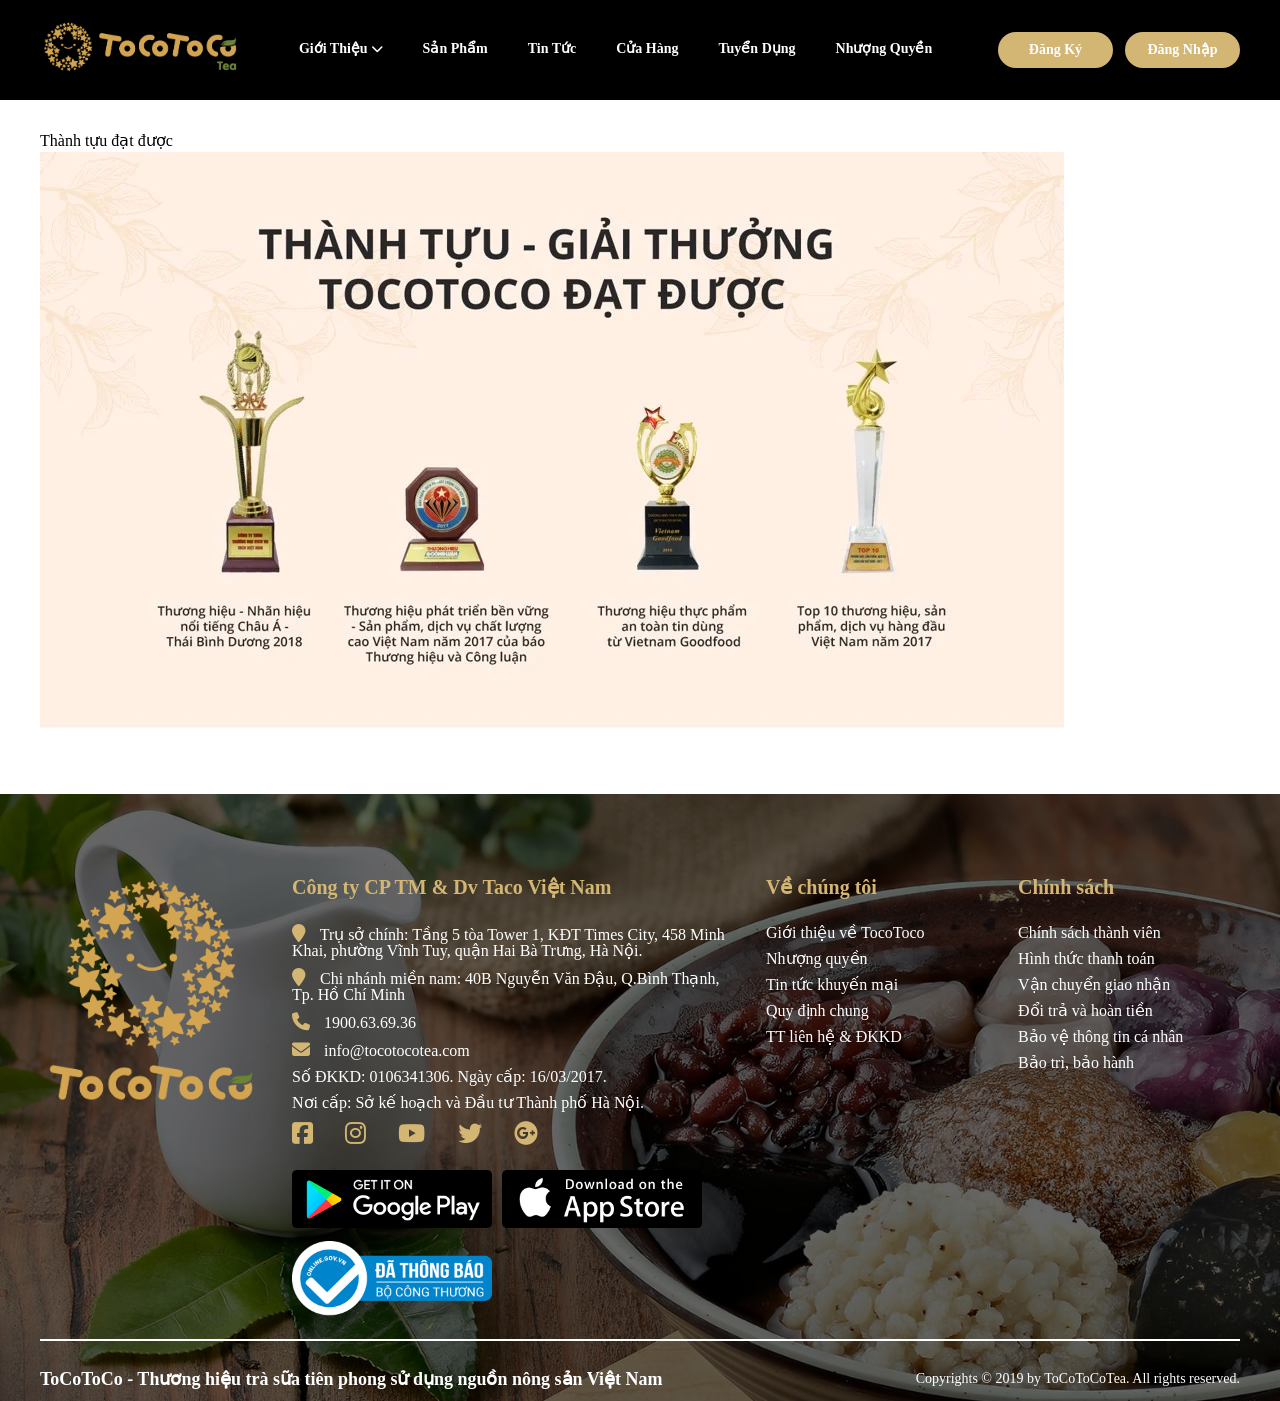
<file: pages/thanh_tuu.html>
<!DOCTYPE html>
<html lang="vi">
  <head>
    <meta charset="UTF-8" />
    <meta name="viewport" content="width=device-width, initial-scale=1.0" />
    <title>Thành tựu đạt được</title>
    <link rel="stylesheet" href="../assets/css/base.css" />
    <link rel="stylesheet" href="../assets/css/pages/lich-su.css" />
    <script src="../assets/js/include.js"></script>
  </head>
  <body>
    <header id="header"></header>
    <main class="main">
      <p>Thành tựu đạt được</p>
      <img loading="lazy" src="../assets/imgs/thanh-tuu.webp" alt="anh toco" />
    </main>
    <footer id="footer"></footer>
  </body>
</html>
</file>
<file: assets/css/toco-grid.css>
/* =================== GRID SYSTEM =================== */
.grid {
  width: 100%;
  display: block;
  padding: 0;
}

.grid.wide {
  max-width: 1200px;
  margin: 0 auto;
}

.row {
  display: flex;
  flex-wrap: wrap;
  margin-left: -16px;
  margin-right: -16px;
}

.col {
  padding-left: 16px;
  padding-right: 16px;
}

/* ======= MOBILE (< 740px) ======= */
.c-0 {
  display: none;
}
.c-1 {
  flex: 0 0 8.33333%;
  max-width: 8.33333%;
}
.c-2 {
  flex: 0 0 16.66667%;
  max-width: 16.66667%;
}
.c-3 {
  flex: 0 0 25%;
  max-width: 25%;
}
.c-4 {
  flex: 0 0 33.33333%;
  max-width: 33.33333%;
}
.c-5 {
  flex: 0 0 41.66667%;
  max-width: 41.66667%;
}
.c-6 {
  flex: 0 0 50%;
  max-width: 50%;
}
.c-7 {
  flex: 0 0 58.33333%;
  max-width: 58.33333%;
}
.c-8 {
  flex: 0 0 66.66667%;
  max-width: 66.66667%;
}
.c-9 {
  flex: 0 0 75%;
  max-width: 75%;
}
.c-10 {
  flex: 0 0 83.33333%;
  max-width: 83.33333%;
}
.c-11 {
  flex: 0 0 91.66667%;
  max-width: 91.66667%;
}
.c-12 {
  flex: 0 0 100%;
  max-width: 100%;
}

/* ==================== TABLET (≥740px) ==================== */
@media (min-width: 740px) and (max-width: 1023px) {
  .wide {
    max-width: 720px;
  }

  .row {
    margin-left: -16px;
    margin-right: -16px;
  }

  .col {
    padding-left: 16px;
    padding-right: 16px;
  }

  .m-0 {
    display: none;
  }
  .m-1,
  .m-2,
  .m-3,
  .m-4,
  .m-5,
  .m-6,
  .m-7,
  .m-8,
  .m-9,
  .m-10,
  .m-11,
  .m-12 {
    display: block;
  }
  .m-1 {
    flex: 0 0 8.33333%;
    max-width: 8.33333%;
  }
  .m-2 {
    flex: 0 0 16.66667%;
    max-width: 16.66667%;
  }
  .m-3 {
    flex: 0 0 25%;
    max-width: 25%;
  }
  .m-4 {
    flex: 0 0 33.33333%;
    max-width: 33.33333%;
  }
  .m-5 {
    flex: 0 0 41.66667%;
    max-width: 41.66667%;
  }
  .m-6 {
    flex: 0 0 50%;
    max-width: 50%;
  }
  .m-7 {
    flex: 0 0 58.33333%;
    max-width: 58.33333%;
  }
  .m-8 {
    flex: 0 0 66.66667%;
    max-width: 66.66667%;
  }
  .m-9 {
    flex: 0 0 75%;
    max-width: 75%;
  }
  .m-10 {
    flex: 0 0 83.33333%;
    max-width: 83.33333%;
  }
  .m-11 {
    flex: 0 0 91.66667%;
    max-width: 91.66667%;
  }
  .m-12 {
    flex: 0 0 100%;
    max-width: 100%;
  }
}

/* ==================== LAPTOP / PC (≥1024px) ==================== */
@media (min-width: 1024px) and (max-width: 1279px) {
  .wide {
    max-width: 960px;
  }

  .row {
    margin-left: -16px;
    margin-right: -16px;
  }

  .col {
    padding-left: 16px;
    padding-right: 16px;
  }

  .l-0 {
    display: none;
  }
  .l-1,
  .l-2,
  .l-3,
  .l-4,
  .l-5,
  .l-6,
  .l-7,
  .l-8,
  .l-9,
  .l-10,
  .l-11,
  .l-12 {
    display: block;
  }
  .l-1 {
    flex: 0 0 8.33333%;
    max-width: 8.33333%;
  }
  .l-2 {
    flex: 0 0 16.66667%;
    max-width: 16.66667%;
  }
  .l-3 {
    flex: 0 0 25%;
    max-width: 25%;
  }
  .l-4 {
    flex: 0 0 33.33333%;
    max-width: 33.33333%;
  }
  .l-5 {
    flex: 0 0 41.66667%;
    max-width: 41.66667%;
  }
  .l-6 {
    flex: 0 0 50%;
    max-width: 50%;
  }
  .l-7 {
    flex: 0 0 58.33333%;
    max-width: 58.33333%;
  }
  .l-8 {
    flex: 0 0 66.66667%;
    max-width: 66.66667%;
  }
  .l-9 {
    flex: 0 0 75%;
    max-width: 75%;
  }
  .l-10 {
    flex: 0 0 83.33333%;
    max-width: 83.33333%;
  }
  .l-11 {
    flex: 0 0 91.66667%;
    max-width: 91.66667%;
  }
  .l-12 {
    flex: 0 0 100%;
    max-width: 100%;
  }
}

/* ==================== DESKTOP LỚN (≥1280px) ==================== */
@media (min-width: 1280px) {
  .wide {
    max-width: 1200px;
  }

  .row {
    margin-left: -16px;
    margin-right: -16px;
  }

  .col {
    padding-left: 16px;
    padding-right: 16px;
  }

  .xl-0 {
    display: none;
  }
  .xl-1,
  .xl-2,
  .xl-3,
  .xl-4,
  .xl-5,
  .xl-6,
  .xl-7,
  .xl-8,
  .xl-9,
  .xl-10,
  .xl-11,
  .xl-12 {
    display: block;
  }
  .xl-1 {
    flex: 0 0 8.33333%;
    max-width: 8.33333%;
  }
  .xl-2 {
    flex: 0 0 16.66667%;
    max-width: 16.66667%;
  }
  .xl-3 {
    flex: 0 0 25%;
    max-width: 25%;
  }
  .xl-4 {
    flex: 0 0 33.33333%;
    max-width: 33.33333%;
  }
  .xl-5 {
    flex: 0 0 41.66667%;
    max-width: 41.66667%;
  }
  .xl-6 {
    flex: 0 0 50%;
    max-width: 50%;
  }
  .xl-7 {
    flex: 0 0 58.33333%;
    max-width: 58.33333%;
  }
  .xl-8 {
    flex: 0 0 66.66667%;
    max-width: 66.66667%;
  }
  .xl-9 {
    flex: 0 0 75%;
    max-width: 75%;
  }
  .xl-10 {
    flex: 0 0 83.33333%;
    max-width: 83.33333%;
  }
  .xl-11 {
    flex: 0 0 91.66667%;
    max-width: 91.66667%;
  }
  .xl-12 {
    flex: 0 0 100%;
    max-width: 100%;
  }
}
</file>
<file: assets/css/base.css>
@import url(layout/header.css);
@import url(layout/footer.css);

:root {
  --color-primary: #d3b673;
  --color-primary-light: #d8b979;
  --color-primary-bg: #fbeed1;

  --color-text-main: #282828;
  --color-text-desc: #4d4d4d;
  --color-text-light: #535353;
  --color-text-price: #8a733f;

  --color-bg-dark: #212529;
  --color-white: #fff;
  --color-bg-light: #f5f5f5;
  --color-bg-lighter: #f1f1f1;
  --color-bg-lightest: #fbfbfb;

  --color-danger: #ee4d2d;
  --color-info: #799dd9;

  --font-main: "Barlow", sans-serif;
  --font-heading: "Baloo 2", sans-serif;
}

* {
  margin: 0;
  padding: 0;
  box-sizing: border-box;
}

/* Fixed: Chặn thẻ nghi vấn gây tràn viền, xuất hiện thanh cuộn ngang */
html,
body {
  font-size: 62.5%;
  line-height: 1.6rem;
  font-family: "Barlow";
  overflow-x: hidden;
}
</file>
<file: assets/css/home.css>
#header {
  position: absolute;
  background-color: transparent;
}

/* ========== HOME ========== */
.home {
  padding-bottom: 50px;
}

.banner,
.news {
  width: 100%;
  margin: 0 auto;
}

.home__hero {
  position: relative;
  overflow: hidden;
}

.home__hero-slider {
  display: flex;
  width: 100%;
}

.home__hero-slide {
  padding-top: 56%;
  flex: 0 0 100%;
  background-position: top center;
  background-size: cover;
  background-repeat: no-repeat;
}

.hero-prev,
.hero-next {
  position: absolute;
  top: 50%;
  transform: translateY(-50%);
  font-size: 2rem;
  background: rgba(0, 0, 0, 0.3);
  color: var(--color-white);
  border: none;
  padding: 20px 15px;
  cursor: pointer;
  z-index: 10;
}

.hero-prev:hover,
.hero-next:hover {
  background: rgba(0, 0, 0, 0.6);
}

.hero-prev {
  left: 20px;
}
.hero-next {
  right: 20px;
}

.home__hero-img {
  width: 100%;
}

.home__hero-btn {
  position: absolute;
  top: 60%;
  left: 50%;
  transform: translate(-50%, -50%);
  display: flex;
  flex-direction: column;
  gap: 26px;
  text-align: center;
  color: white;
}

.home__hero-btn a {
  border: 2px solid white;
  padding: 12px 46px;
  text-decoration: none;
  font-size: 1.6rem;
  color: white;
}

.home__hero-btn a:hover {
  background-color: var(--color-primary);
  border: 2px solid transparent;
}

.home__hero-btn i {
  font-size: 2rem;
}

.home__hero-btn p {
  font-size: 1.4rem;
}

/* ========== PRODUCT ========== */
.product {
  padding-top: 50px;
}

.product__title {
  display: flex;
  flex-direction: column;
  align-items: center;
  gap: 50px;
  margin-bottom: 30px;
}

.product__subtitle {
  font-size: 2.2rem;
  color: var(--color-primary);
}

.product__heading {
  font-size: 3.6rem;
}

.product__line {
  width: 35%;
}

.product__list {
  width: 80%;
  margin: 50px auto;
}

.product__card {
  margin-bottom: 32px;
}

.product__card-info {
  display: flex;
  flex-direction: column;
  align-items: center;
  gap: 32px;
  padding: 20px 0;
  background-color: #f5f5f5f5;
  box-shadow: 0px 2px 1.5px 0px #ccc;
}

.product__card img {
  width: 100%;
}

.product__name {
  font-size: 1.6rem;
  font-weight: 600;
}

.product__price {
  font-size: 1.6rem;
  display: flex;
  justify-content: center;
  gap: 15px;
}

.product__price--origin {
  color: var(--color-primary);
  font-weight: 600;
}

.product__price--sale {
  font-size: 1.5rem;
  font-weight: 400;
  text-decoration: line-through;
  color: #bebebe;
}

.product__btn,
.product__list-btn {
  font-size: 1.6rem;
  padding: 12px 20px;
  color: white;
  border: 1px solid transparent;
  background-color: var(--color-primary);
  cursor: pointer;
}

.product__btn:hover,
.product__list-btn:hover {
  border: 1px solid var(--color-primary);
  color: var(--color-primary);
  background-color: transparent;
}

.product__list-btn {
  display: block;
  margin: 0 auto;
}

/* ========== BANNER ========== */
.banner__item {
  position: relative;
  text-align: center;
  margin-bottom: 30px;
}

.banner__item img {
  width: 100%;
}

.banner__info {
  position: absolute;
  width: 30%;
  display: flex;
  flex-direction: column;
  gap: 25px;
  align-items: center;
}

.banner__info--right {
  right: 5%;
  top: 30%;
  color: white;
}

.banner__info--left {
  left: 5%;
  top: 30%;
  color: black;
}

.banner__subtitle {
  color: var(--color-primary);
  font-size: 2.2rem;
}

.banner__title {
  font-size: 3.6rem;
}

.banner__desc {
  font-size: 1.4rem;
  line-height: 2.4rem;
}

.banner__btn {
  font-size: 1.6rem;
  padding: 12px 20px;
  color: white;
  border: 1px solid transparent;
  background-color: var(--color-primary);
  cursor: pointer;
  margin: 0 auto;
}

.banner__btn:hover {
  border: 1px solid var(--color-primary);
  color: var(--color-primary);
  background-color: transparent;
}

/* ========== NEWS ========== */
.news__main {
  display: flex;
  gap: 32px;
}

.news__col {
  width: 50%;
  display: flex;
  flex-direction: column;
  gap: 20px;
}

.news__latest {
  background-color: #dbdbdbba;
}

.news__latest a {
  text-decoration: none;
  color: black;
}

.news__latest img {
  width: 100%;
}

.news__content {
  padding: 16px;
  font-size: 1.4rem;
}

.news__content p {
  margin-top: 36px;
  line-height: 2rem;
}

.news__list {
  list-style: none;
  display: flex;
  flex-wrap: wrap;
  width: 100%;
  gap: 20px;
}

.news__item {
  width: calc(50% - 10px);
  background-color: #dbdbdbba;
}

.news__item a {
  text-decoration: none;
  color: black;
}

.news__item img {
  width: 100%;
  height: 153px;
}

.news__list--right {
  list-style: none;
}

.news__item--right {
  display: flex;
  padding-bottom: 20px;
}

.news__item--right-content {
  font-size: 1.6rem;
  margin-left: 12px;
  line-height: 2.4rem;
  display: flex;
  align-items: center;
}

@media (max-width: 1023px) {
  .banner__info--left,
  .banner__info--right {
    top: 15%;
  }

  .product__title {
    gap: 25px;
  }

  .product__heading {
    width: 400px;
    text-align: center;
    font-size: 2.6rem;
    line-height: 2.8rem;
  }

  .news__main {
    flex-direction: column;
  }

  .news__col {
    width: 100%;
  }
}

@media (max-width: 739px) {
  .banner__info {
    width: 40%;
    gap: 15px;
  }
  .banner__subtitle {
    font-size: 1.4rem;
  }

  .banner__title {
    font-size: 2rem;
  }
  .banner__desc {
    font-size: 0.8rem;
    line-height: 1.2rem;
  }
  .banner__btn {
    font-size: 1rem;
    padding: 6px 12px;
  }
  .product__heading {
    font-size: 2.6rem;
    line-height: 2.8rem;
  }

  .product__line {
    width: 95%;
  }
}

@media (min-width: 740px) and (max-width: 1023px) {
  .product__line {
    width: 60%;
  }
}
/* -------------ANIMATION----------------- */
/* Hiệu ứng nút lên xuống nhỏ */
@keyframes up_down {
  0% {
    transform: translateY(16px);
  }
  100% {
    transform: translateY(-10px);
  }
}

.btn-up_down {
  background: url(../imgs/logo/ic_scoll.webp) center / contain no-repeat;
  height: 32px;
  animation: up_down 0.6s infinite alternate;
}

/* --- CARD CHÍNH --- */
.product__card {
  overflow: hidden;
  transition: transform 0.4s ease;
}

.product__card-img {
  overflow: hidden;
}

/* --- ẢNH --- */
.product__card img {
  width: 100%;
  display: block;
  transition: transform 0.5s ease;
}

/* --- THÔNG TIN --- */
.product__card-info h3,
.product__card-info .product__price,
.product__card-info .product__btn {
  position: relative;
  transition: transform 0.5s ease;
}

/* Mặc định: vị trí ban đầu */
.product__card-info h3,
.product__card-info .product__price {
  top: 40px;
  font-size: 2rem;
}

.product__price .product__price--sale {
  font-size: 1.9rem;
}

.product__card-info .product__btn {
  top: 80px;
}

/* --- HIỆU ỨNG HOVER --- */
.product__card:hover img {
  transform: scale(1.2);
}

.product__card:hover h3,
.product__card:hover .product__price {
  transform: scale(0.9) translateY(-40px);
}

.product__card:hover .product__btn {
  transform: translateY(-80px);
}
/* --------NEWS ANIMATION---------- */
.news__wall {
  width: 100%;
  overflow: hidden;
}
.news__ani {
  transition: all 0.5s ease;
}
.news__ani img {
  transition: all 0.5s ease;
}
.news__ani iframe {
  transition: all 0.5s ease;
}
.news__ani:hover {
  box-shadow: 3.5px 6px 18px 0 rgb(0 0 0 / 40%);
}
.news__ani:hover img {
  transform: scale(1.1);
}
.news__ani:hover iframe {
  transform: scale(1.1);
}
.news__wall--right {
  min-width: 180px;
  max-width: 180px;
  overflow: hidden;
}
.news__wall--right iframe {
  width: 100%;
  transition: transform 0.5s ease;
}
.news__wall--right iframe:hover {
  transform: scale(1.1);
}
</file>
<file: assets/css/pages/lich-su.css>
.main {
  max-width: 1200px;
  width: 100%;
  margin: 30px auto 60px;
}

.main p {
  font-size: 1.6rem;
  line-height: 2.2rem;
}

@media (min-width: 740px) and (max-width: 1023px) {
  .main {
    max-width: 720px;
  }
}

@media (min-width: 1024px) and (max-width: 1279px) {
  .main {
    max-width: 960px;
  }
}
</file>
<file: assets/css/pages/news.css>
* {
  box-sizing: border-box;
}

html {
  font-size: 62.5%;
}

body {
  background: var(--color-white);
  font-family: "Barlow", sans-serif;
  line-height: normal;
  font-size: 1.6rem;
  color: var(--p-text-color);
  text-align: left;
  width: 100%;
}

/* main */
.main__img {
  width: 100%;
}

.main-content {
  max-width: 1200px;
  width: 100%;
  display: flex;
  justify-content: space-between;
  margin: 0 auto;
  margin-top: 50px;
}

.main-content h1 {
  font-family: "Baloo 2", sans-serif;
  font-size: 2.8rem;
  letter-spacing: 1.4px;
  color: var(--color-primary);
  text-transform: uppercase;
  margin-bottom: 32px;
  font-weight: 800;
  padding: 15px 0;
}

/* main__nav */
.main__nav {
  width: 343px;
  margin-right: 28px;
}

.main__nav--list {
  margin-bottom: 160px;
  display: flex;
  flex-direction: column;
}

.main__nav--list a {
  padding: 10px 0;
  margin-bottom: 8px;
  margin-left: 18px;
  text-decoration: none;
  color: var(--color-text-main);
  font-size: 1.8rem;
  font-weight: 600;
}

.main__nav--list a:last-child {
  margin-bottom: 0;
}

.main__nav--key-word button {
  margin-right: 18px;
  padding: 5px 25px;
  margin-bottom: 18px;
  background: var(--color-primary-bg);
  color: var(--color-text-main);
  border: none;
}

.main__nav--key-word button:hover {
  color: var(--color-white);
  background: var(--color-text-main);
  cursor: pointer;
}

/* main__news */
.main__news {
  width: calc(100% - 343px);
}

.main__news h1 {
  color: var(--color-text-main);
}

.main__news--content {
  display: grid;
  grid-template-columns: repeat(2, 1fr);
  gap: 38px 15px;
}

.main__news--item {
  display: flex;
  flex-direction: column;
  width: 410px;
  height: 480px;
  background: var(--color-bg-light);
}

.main__news--item:hover {
  background: var(--color-white);
  cursor: pointer;
  box-shadow:
    8px 8px 8px 0 rgba(0, 0, 0, 0.096),
    -3px -1px 2px 0 rgba(0, 0, 0, 0.096);
}

.main__news--item img {
  width: 100%;
  height: 215px;
  object-fit: cover;
}

.main__news--title {
  width: 348px;
  height: 50px;
  margin: 14px auto 5px;
  font-weight: 700;
  font-size: 1.8rem;
  line-height: 2.2rem;
  color: var(--color-text-main);
  overflow: hidden;
  text-overflow: ellipsis;
  display: -webkit-box;
  -webkit-line-clamp: 2;
  line-clamp: 2;
  -webkit-box-orient: vertical;
}

.main__news--desc {
  width: 348px;
  margin: 0 auto 14px;
  font-size: 1.6rem;
  line-height: 2rem;
  color: var(--color-text-desc);
  overflow: hidden;
  text-overflow: ellipsis;
  display: -webkit-box;
  -webkit-line-clamp: 3;
  line-clamp: 3;
  -webkit-box-orient: vertical;
}

.main__news--item button {
  width: 110px;
  height: 30px;
  margin-left: 30px;
  color: var(--color-white);
  background: var(--color-primary);
  border: 1px solid var(--color-primary);
  font-size: 1.6rem;
}

.main__news--item button:hover {
  color: var(--color-primary);
  background: var(--color-white);
  cursor: pointer;
}

/* main__pages */
.main__pages {
  margin: 40px 0 50px 440px;
}

.main__pages a {
  text-decoration: none;
  padding: 5px;
  color: #007bff;
}

.main__pages a:hover {
  color: #0056b3;
  text-decoration: underline;
}

.main__pages span {
  padding: 5px;
  background: transparent;
}

.main__pages span:first-child {
  background: var(--color-primary);
  color: var(--color-white);
}
</file>
<file: assets/css/responsive/news.css>
/* Desktop */
@media (min-width: 1280px) {
}

/* PC and Laptop */
@media (max-width: 1279.98px) and (min-width: 1023px) {
  body {
    width: 1024px;
  }

  .main__img {
    width: 100%;
  }

  .main-content {
    width: 960px;
    margin: 0 auto;
  }

  .main__nav {
    width: 290px;
  }

  .main__news {
    width: 642px;
  }

  .main__news--item {
    width: 310px;
  }

  .main__news--title {
    width: 280px;
    font-weight: 600;
  }

  .main__news--desc {
    width: 280px;
  }

  .main__news button {
    margin-left: 15px;
  }

  .main__pages {
    margin-left: 350px;
  }
}
/* Tablet */
@media (min-width: 741px) and (max-width: 1022.98px) {
  body {
    width: 768px;
  }

  .main-content {
    display: flex;
    flex-direction: column;
    align-items: center;
    width: 720px;
  }

  .main__nav {
    height: 245px;
  }

  .main__nav h1 {
    width: 270px;
    margin: 0 auto 30px;
  }

  .main__nav--list {
    width: 215px;
    margin: 0 auto;
    text-align: center;
  }

  .main__nav--key-word {
    display: none;
  }

  .main__news {
    width: 100%;
  }

  .main__news--content {
    display: grid;
    grid-template-columns: repeat(1, 1fr);
  }

  .main__news h1 {
    text-align: center;
    margin-top: 30px;
  }

  .main__news--item {
    width: 100%;
    height: 670px;
  }

  .main__news--item img {
    height: 405px;
  }

  .main__news--title {
    width: 690px;
    padding-top: 5px;
    font-weight: 600;
  }

  .main__news--desc {
    width: 690px;
  }

  .main__news button {
    margin-left: 15px;
  }

  .main__pages {
    margin-left: 24px;
  }
}

/* Mobile */
@media (max-width: 740.98px) {
  body {
    width: 425px;
  }

  .main-content {
    display: flex;
    flex-direction: column;
    align-items: center;
    width: 100%;
  }

  .main__nav {
    height: 245px;
    margin: 0 auto;
  }

  .main__nav h1 {
    width: 270px;
    margin: 0 auto 30px;
  }

  .main__nav--list {
    width: 215px;
    margin: 0 auto;
    text-align: center;
  }

  .main__nav--key-word {
    display: none;
  }

  .main__news {
    width: 100%;
  }

  .main__news--content {
    display: grid;
    grid-template-columns: repeat(1, 1fr);
  }

  .main__news h1 {
    text-align: center;
    margin-top: 30px;
  }

  .main__news--item {
    width: 100%;
    height: 445px;
  }

  .main__news--item img {
    height: 240px;
  }

  .main__news--title {
    width: 395px;
    padding-top: 5px;
    font-weight: 600;
  }

  .main__news--desc {
    width: 395px;
  }

  .main__news button {
    margin-left: 15px;
  }

  .main__pages {
    margin-left: 0;
  }
}
</file>
